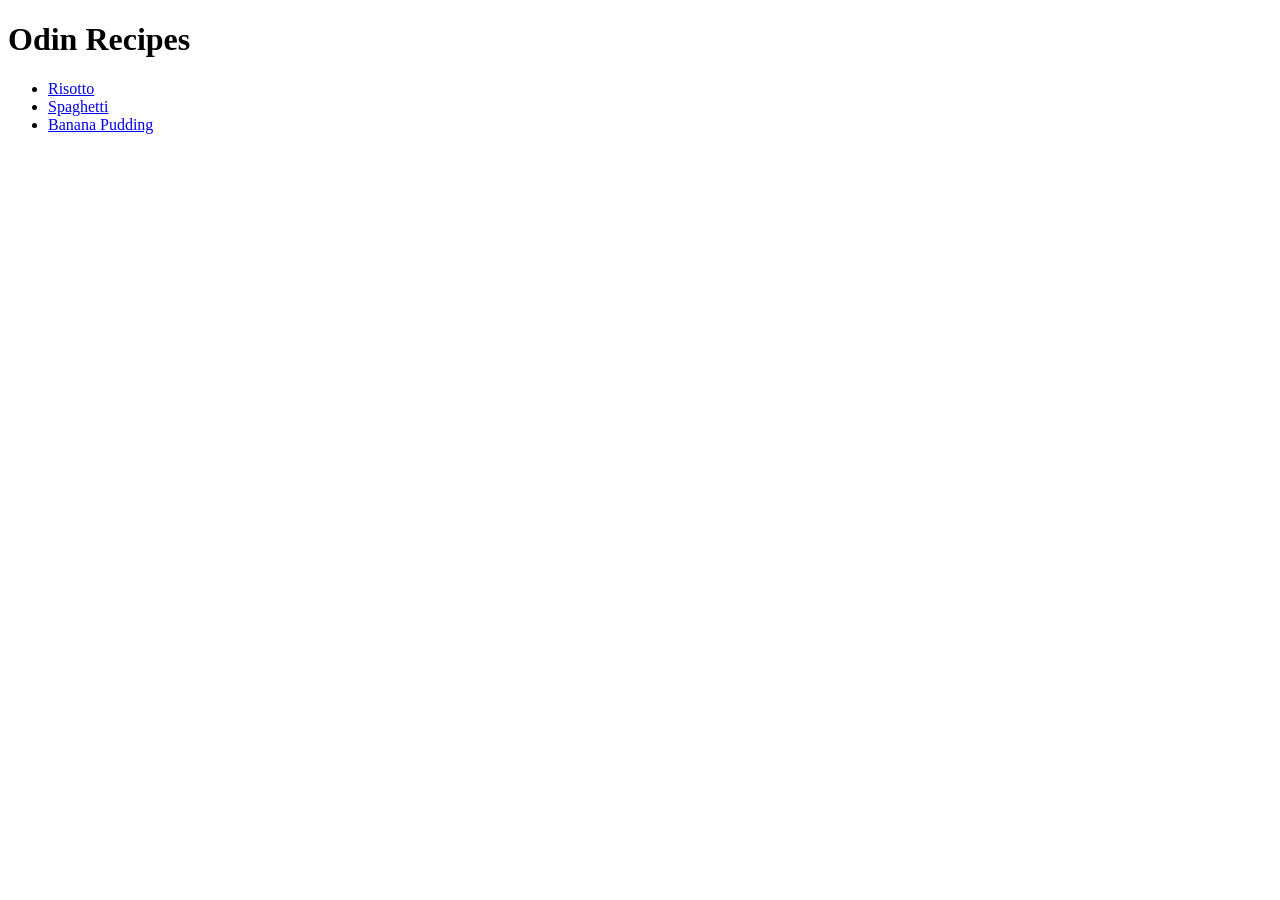
<file: index.html>
<!DOCTYPE html>
<html lang="en">
    <head>
        <meta charset="UTF-8">
        <meta name="viewport" content="width=device-width, initial-scale=1.0">
        <title>Odin Recipes</title>
    </head>
    <body>
        <h1>Odin Recipes</h1>
        <ul>
            <li><a href="./recipes/risotto.html">Risotto</a></li>
            <li><a href="./recipes/spaghetti.html">Spaghetti</a></li>
            <li><a href="./recipes/banana-pudding.html">Banana Pudding</a></li>
        </ul>
        
    </body>
</html>
</file>
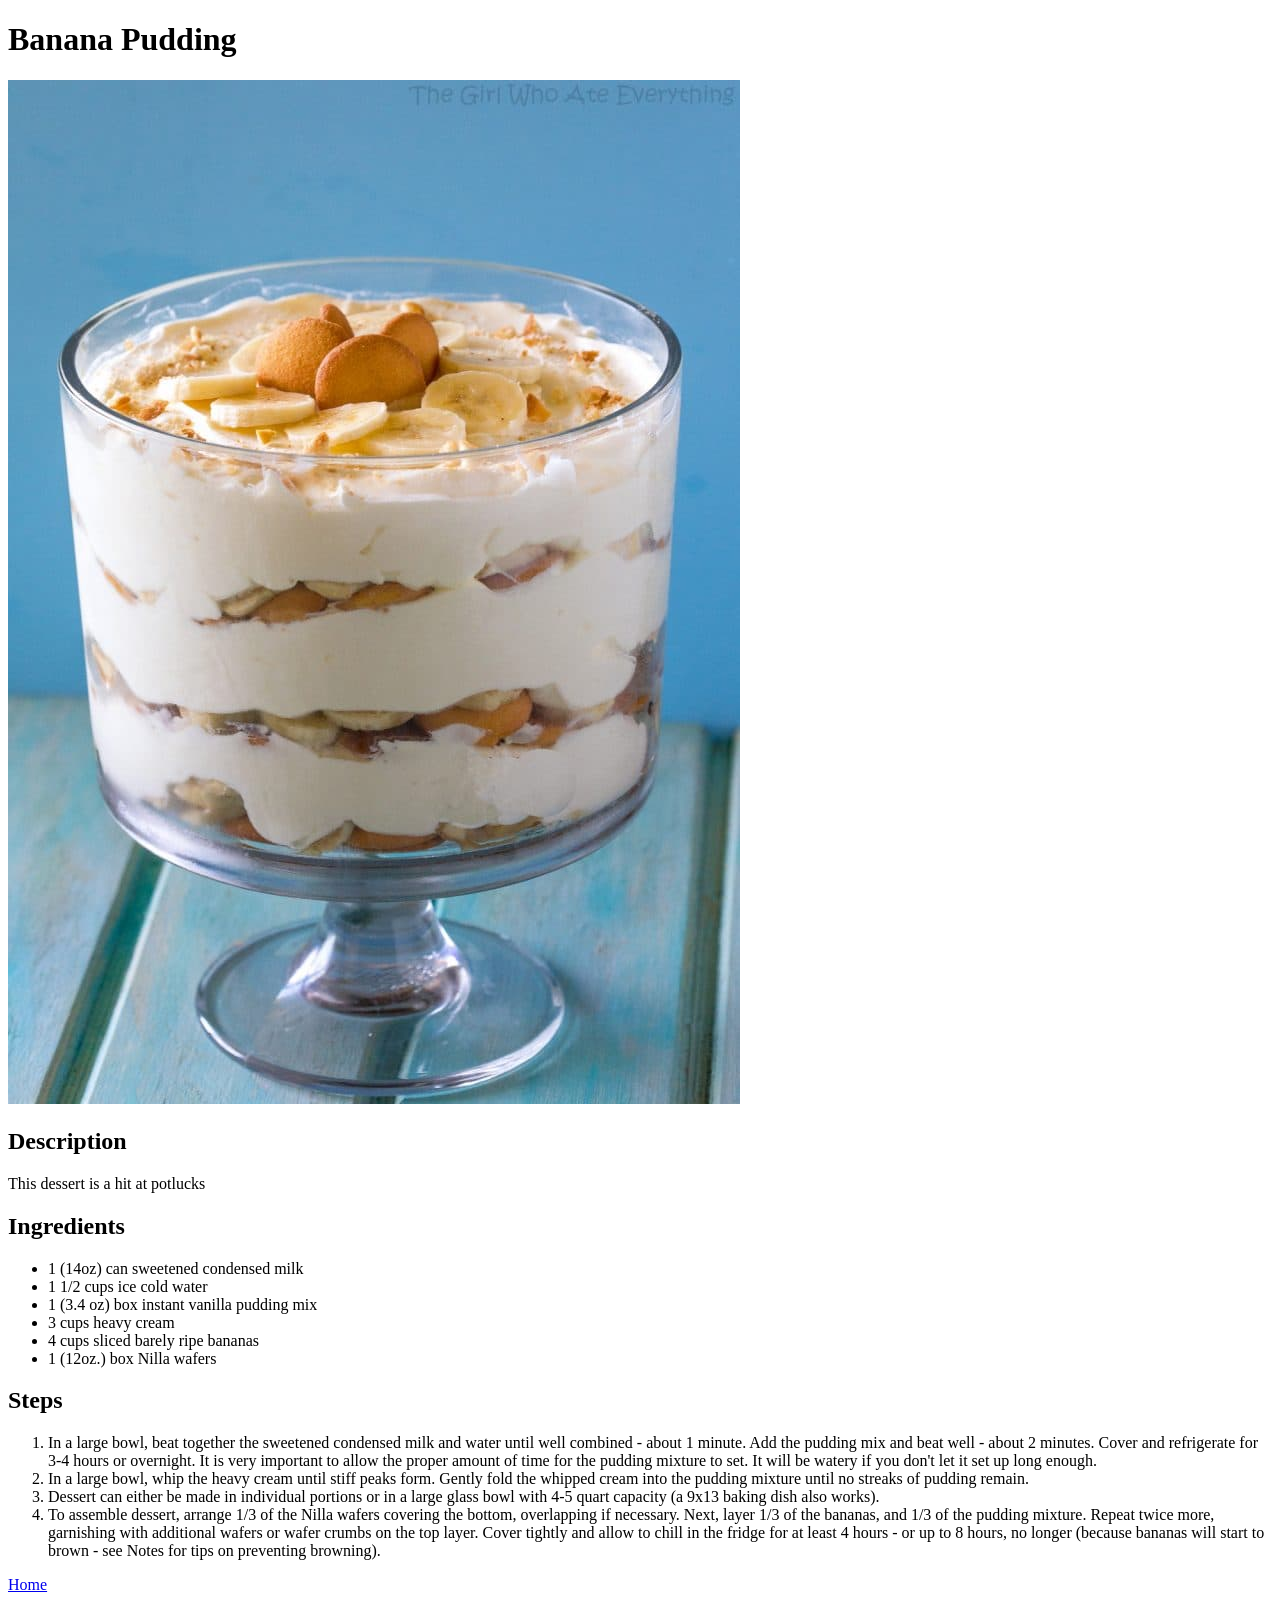
<file: recipes/banana-pudding.html>
<!DOCTYPE html>
<html lang="en">
<head>
    <meta charset="UTF-8">
    <meta name="viewport" content="width=device-width, initial-scale=1.0">
    <title>Banana Pudding</title>
</head>
<body>
   <h1>Banana Pudding</h1>
   <img src="../images/banana-pudding-13-732x1024.jpg" alt="Banana pudding" height="1024" width="732">
   <h2>Description</h2>
    <p>This dessert is a hit at potlucks</p>
    <h2>Ingredients</h2>
        <ul>
            <li>1 (14oz) can sweetened condensed milk</li>
            <li>1 1/2 cups ice cold water</li>
            <li>1 (3.4 oz) box instant vanilla pudding mix</li>
            <li>3 cups heavy cream</li>
            <li>4 cups sliced barely ripe bananas</li>
            <li>1 (12oz.) box Nilla wafers</li>
        </ul>
    <h2>Steps</h2>
        <ol>
            <li>In a large bowl, beat together the sweetened condensed milk and water until well combined - about 1 minute. Add the pudding mix and beat well - about 2 minutes. Cover and refrigerate for 3-4 hours or overnight. It is very important to allow the proper amount of time for the pudding mixture to set. It will be watery if you don't let it set up long enough.</li>
            <li>In a large bowl, whip the heavy cream until stiff peaks form. Gently fold the whipped cream into the pudding mixture until no streaks of pudding remain.</li>
            <li>Dessert can either be made in individual portions or in a large glass bowl with 4-5 quart capacity (a 9x13 baking dish also works).</li>
            <li>To assemble dessert, arrange 1/3 of the Nilla wafers covering the bottom, overlapping if necessary. Next, layer 1/3 of the bananas, and 1/3 of the pudding mixture. Repeat twice more, garnishing with additional wafers or wafer crumbs on the top layer. Cover tightly and allow to chill in the fridge for at least 4 hours - or up to 8 hours, no longer (because bananas will start to brown - see Notes for tips on preventing browning).</li>
        </ol>
    <a href="../index.html">Home</a>
</body>
</html>
</file>
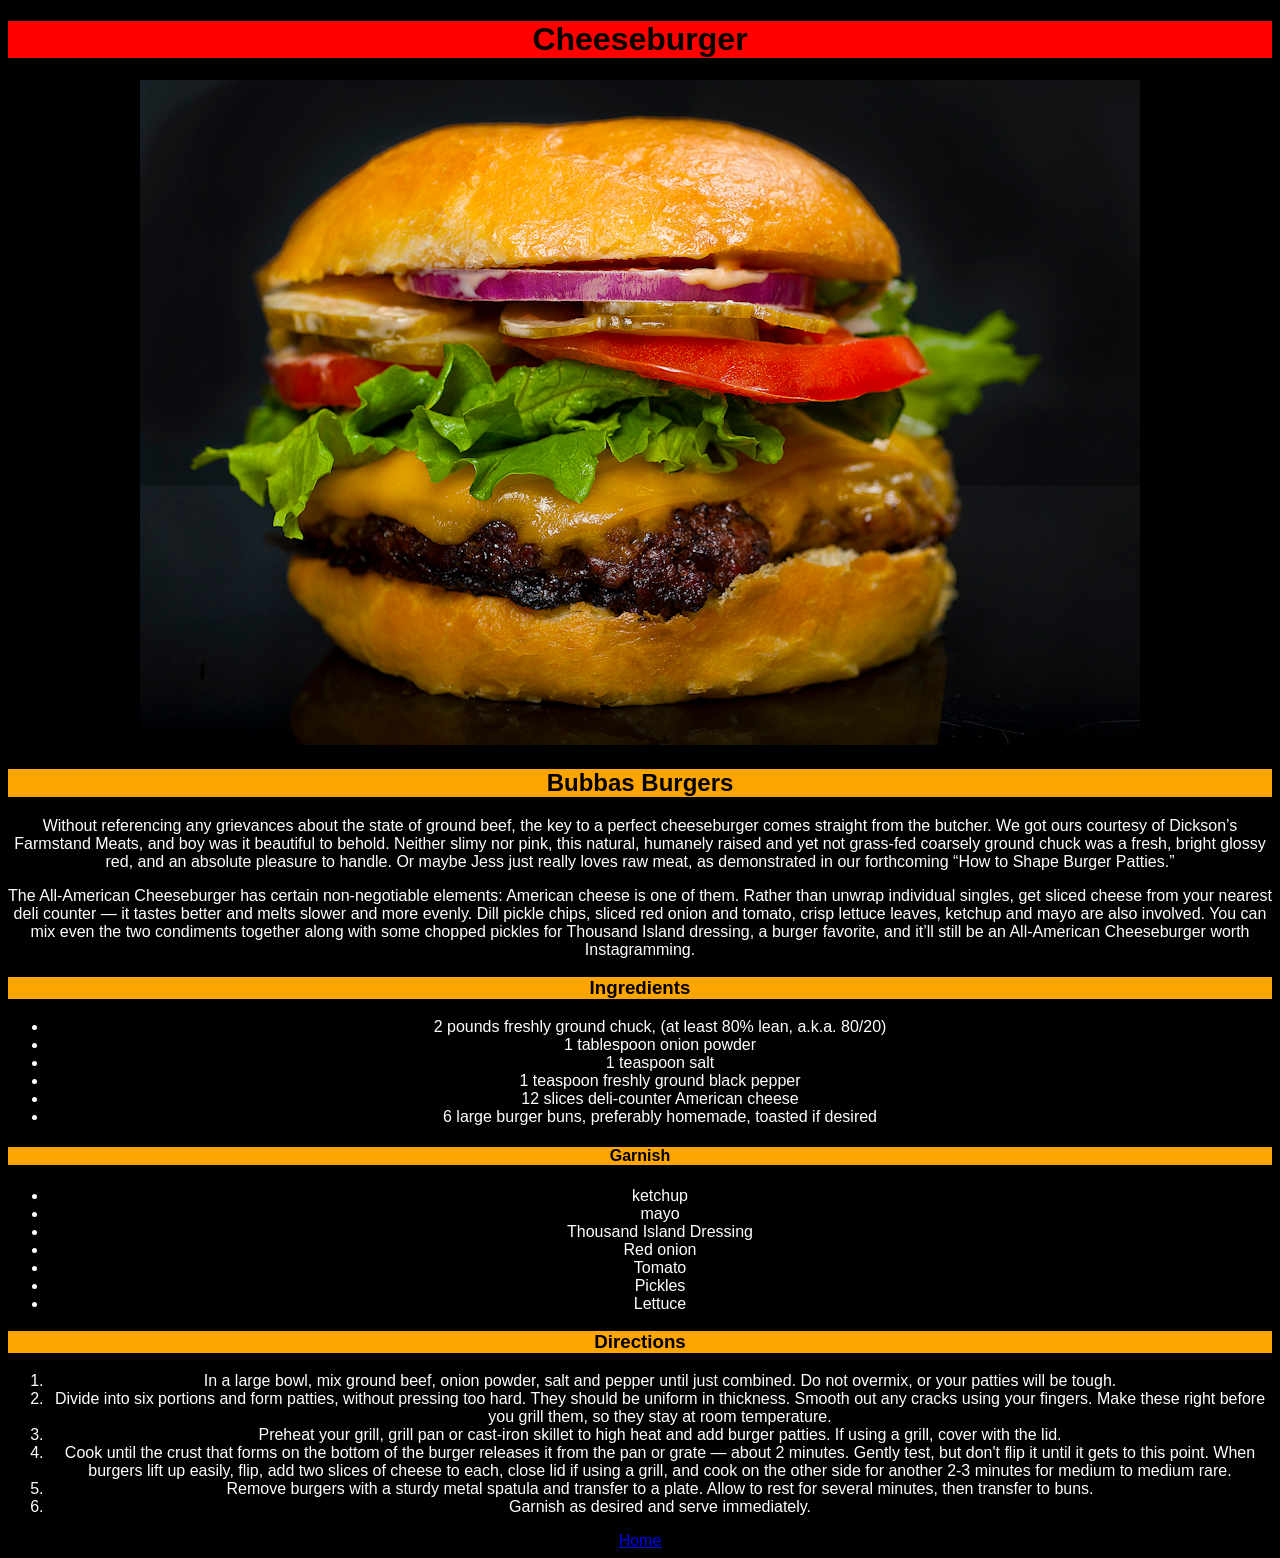
<file: recipes/cheeseburger.html>
<!DOCTYPE html>

<html lang="en">
  <head>
    <title>Cheeseburger</title>
    <meta charset="UTF-8" />
    <meta name="viewport" content="width=device-width, initial-scale=1" />
    <link href="../css/style.css" rel="stylesheet" />
  </head>

  <body>
    <h1>Cheeseburger</h1>

    <img src="../images/cheeseburger.jpg" alt="Cheeseburger" />

    <h2>Bubbas Burgers</h2>
    <p>
      Without referencing any grievances about the state of ground beef, the key to a perfect
      cheeseburger comes straight from the butcher. We got ours courtesy of Dickson’s Farmstand
      Meats, and boy was it beautiful to behold. Neither slimy nor pink, this natural, humanely
      raised and yet not grass-fed coarsely ground chuck was a fresh, bright glossy red, and an
      absolute pleasure to handle. Or maybe Jess just really loves raw meat, as demonstrated in our
      forthcoming “How to Shape Burger Patties.”
    </p>
    <p>
      The All-American Cheeseburger has certain non-negotiable elements: American cheese is one of
      them. Rather than unwrap individual singles, get sliced cheese from your nearest deli counter
      — it tastes better and melts slower and more evenly. Dill pickle chips, sliced red onion and
      tomato, crisp lettuce leaves, ketchup and mayo are also involved. You can mix even the two
      condiments together along with some chopped pickles for Thousand Island dressing, a burger
      favorite, and it’ll still be an All-American Cheeseburger worth Instagramming.
    </p>

    <h3>Ingredients</h3>
    <ul>
      <li>2 pounds freshly ground chuck, (at least 80% lean, a.k.a. 80/20)</li>
      <li>1 tablespoon onion powder</li>
      <li>1 teaspoon salt</li>
      <li>1 teaspoon freshly ground black pepper</li>
      <li>12 slices deli-counter American cheese</li>
      <li>6 large burger buns, preferably homemade, toasted if desired</li>
    </ul>
    <h4>Garnish</h4>
    <ul>
      <li>ketchup</li>
      <li>mayo</li>
      <li>Thousand Island Dressing</li>
      <li>Red onion</li>
      <li>Tomato</li>
      <li>Pickles</li>
      <li>Lettuce</li>
    </ul>

    <h3>Directions</h3>
    <ol>
      <li>
        In a large bowl, mix ground beef, onion powder, salt and pepper until just combined. Do not
        overmix, or your patties will be tough.
      </li>
      <li>
        Divide into six portions and form patties, without pressing too hard. They should be uniform
        in thickness. Smooth out any cracks using your fingers. Make these right before you grill
        them, so they stay at room temperature.
      </li>
      <li>
        Preheat your grill, grill pan or cast-iron skillet to high heat and add burger patties. If
        using a grill, cover with the lid.
      </li>
      <li>
        Cook until the crust that forms on the bottom of the burger releases it from the pan or
        grate — about 2 minutes. Gently test, but don't flip it until it gets to this point. When
        burgers lift up easily, flip, add two slices of cheese to each, close lid if using a grill,
        and cook on the other side for another 2-3 minutes for medium to medium rare.
      </li>
      <li>
        Remove burgers with a sturdy metal spatula and transfer to a plate. Allow to rest for
        several minutes, then transfer to buns.
      </li>
      <li>Garnish as desired and serve immediately.</li>
    </ol>

    <a href="../index.html">Home</a>
  </body>
</html>
</file>
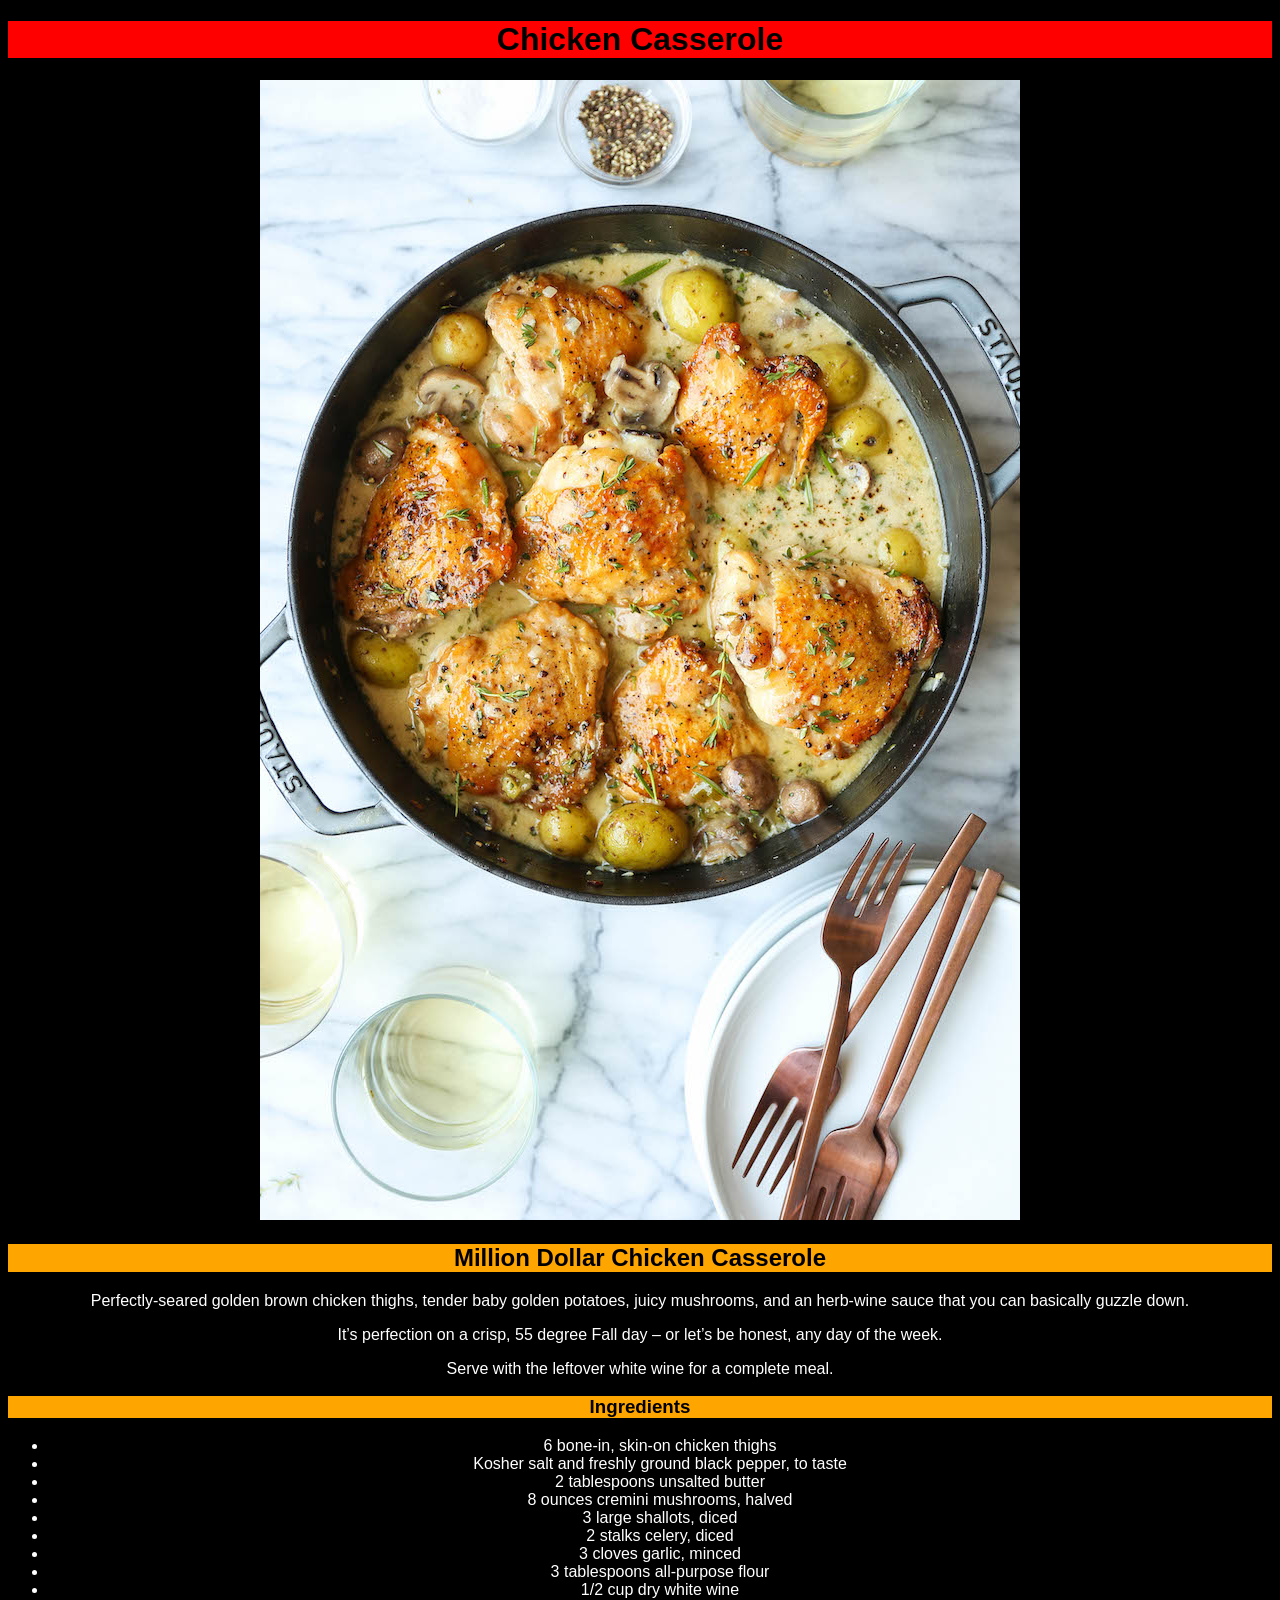
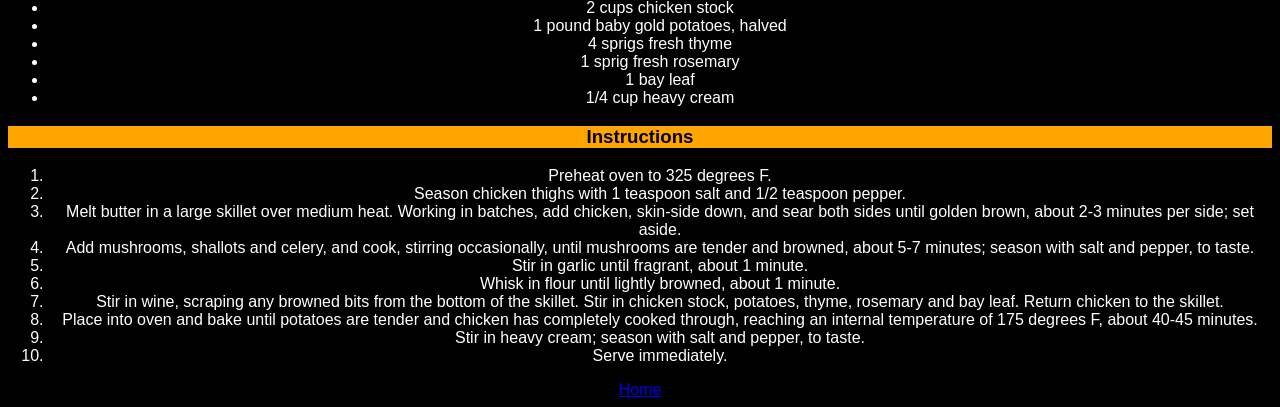
<file: recipes/chicken-casserole.html>
<!DOCTYPE html>

<html lang="en">
  <head>
    <title>Chicken Casserole</title>
    <meta charset="UTF-8" />
    <meta name="viewport" content="width=device-width, initial-scale=1" />
    <link href="../css/style.css" rel="stylesheet" />
  </head>

  <body>
    <h1>Chicken Casserole</h1>

    <img src="../images/French-Chicken-CasseroleIMG_0579.jpg" alt="Chicken Casserole" />

    <h2>Million Dollar Chicken Casserole</h2>
    <p>
      Perfectly-seared golden brown chicken thighs, tender baby golden potatoes, juicy mushrooms,
      and an herb-wine sauce that you can basically guzzle down.
    </p>
    <p>It’s perfection on a crisp, 55 degree Fall day – or let’s be honest, any day of the week.</p>
    <p>Serve with the leftover white wine for a complete meal.</p>

    <h3>Ingredients</h3>
    <ul>
      <li>6 bone-in, skin-on chicken thighs</li>
      <li>Kosher salt and freshly ground black pepper, to taste</li>
      <li>2 tablespoons unsalted butter</li>
      <li>8 ounces cremini mushrooms, halved</li>
      <li>3 large shallots, diced</li>
      <li>2 stalks celery, diced</li>
      <li>3 cloves garlic, minced</li>
      <li>3 tablespoons all-purpose flour</li>
      <li>1/2 cup dry white wine</li>
      <li>2 cups chicken stock</li>
      <li>1 pound baby gold potatoes, halved</li>
      <li>4 sprigs fresh thyme</li>
      <li>1 sprig fresh rosemary</li>
      <li>1 bay leaf</li>
      <li>1/4 cup heavy cream</li>
    </ul>

    <h3>Instructions</h3>
    <ol>
      <li>Preheat oven to 325 degrees F.</li>
      <li>Season chicken thighs with 1 teaspoon salt and 1/2 teaspoon pepper.</li>
      <li>
        Melt butter in a large skillet over medium heat. Working in batches, add chicken, skin-side
        down, and sear both sides until golden brown, about 2-3 minutes per side; set aside.
      </li>
      <li>
        Add mushrooms, shallots and celery, and cook, stirring occasionally, until mushrooms are
        tender and browned, about 5-7 minutes; season with salt and pepper, to taste.
      </li>
      <li>Stir in garlic until fragrant, about 1 minute.</li>
      <li>Whisk in flour until lightly browned, about 1 minute.</li>
      <li>
        Stir in wine, scraping any browned bits from the bottom of the skillet. Stir in chicken
        stock, potatoes, thyme, rosemary and bay leaf. Return chicken to the skillet.
      </li>
      <li>
        Place into oven and bake until potatoes are tender and chicken has completely cooked
        through, reaching an internal temperature of 175 degrees F, about 40-45 minutes.
      </li>
      <li>Stir in heavy cream; season with salt and pepper, to taste.</li>
      <li>Serve immediately.</li>
    </ol>

    <a href="../index.html">Home</a>
  </body>
</html>
</file>
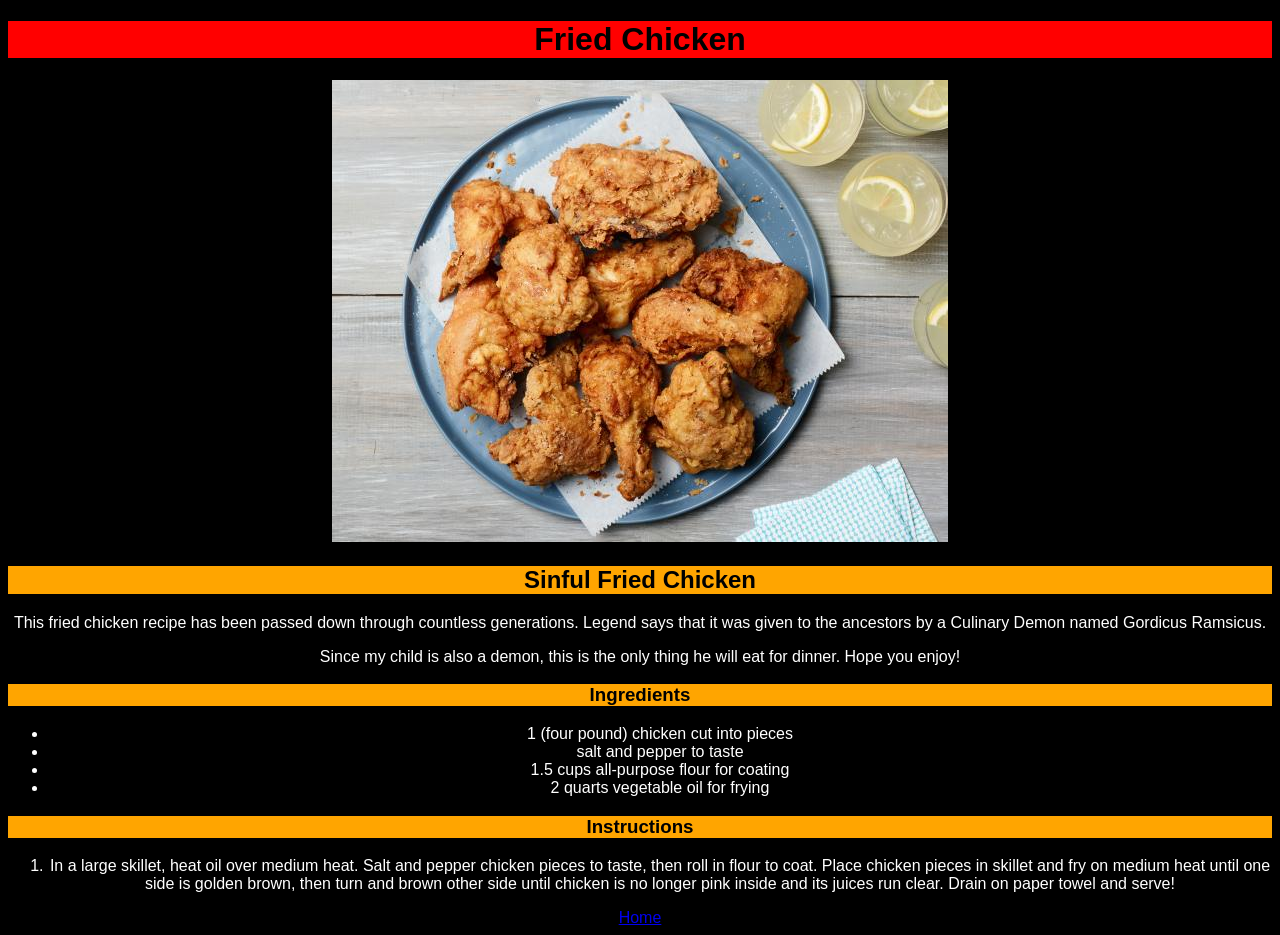
<file: recipes/fried-chicken.html>
<!DOCTYPE html>

<html lang="en">
  <head>
    <title>Fried Chicken</title>
    <meta charset="UTF-8" />
    <meta name="viewport" content="width=device-width, initial-scale=1" />
    <link href="../css/style.css" rel="stylesheet" />
  </head>

  <body>
    <h1>Fried Chicken</h1>

    <img src="../images/fried-chicken.jpeg" alt="Fried Chicken" />

    <h2>Sinful Fried Chicken</h2>
    <p>
      This fried chicken recipe has been passed down through countless generations. Legend says that
      it was given to the ancestors by a Culinary Demon named Gordicus Ramsicus.
    </p>
    <p>
      Since my child is also a demon, this is the only thing he will eat for dinner. Hope you enjoy!
    </p>

    <h3>Ingredients</h3>
    <ul>
      <li>1 (four pound) chicken cut into pieces</li>
      <li>salt and pepper to taste</li>
      <li>1.5 cups all-purpose flour for coating</li>
      <li>2 quarts vegetable oil for frying</li>
    </ul>

    <h3>Instructions</h3>
    <ol>
      <li>
        In a large skillet, heat oil over medium heat. Salt and pepper chicken pieces to taste, then
        roll in flour to coat. Place chicken pieces in skillet and fry on medium heat until one side
        is golden brown, then turn and brown other side until chicken is no longer pink inside and
        its juices run clear. Drain on paper towel and serve!
      </li>
    </ol>

    <a href="../index.html">Home</a>
  </body>
</html>
</file>
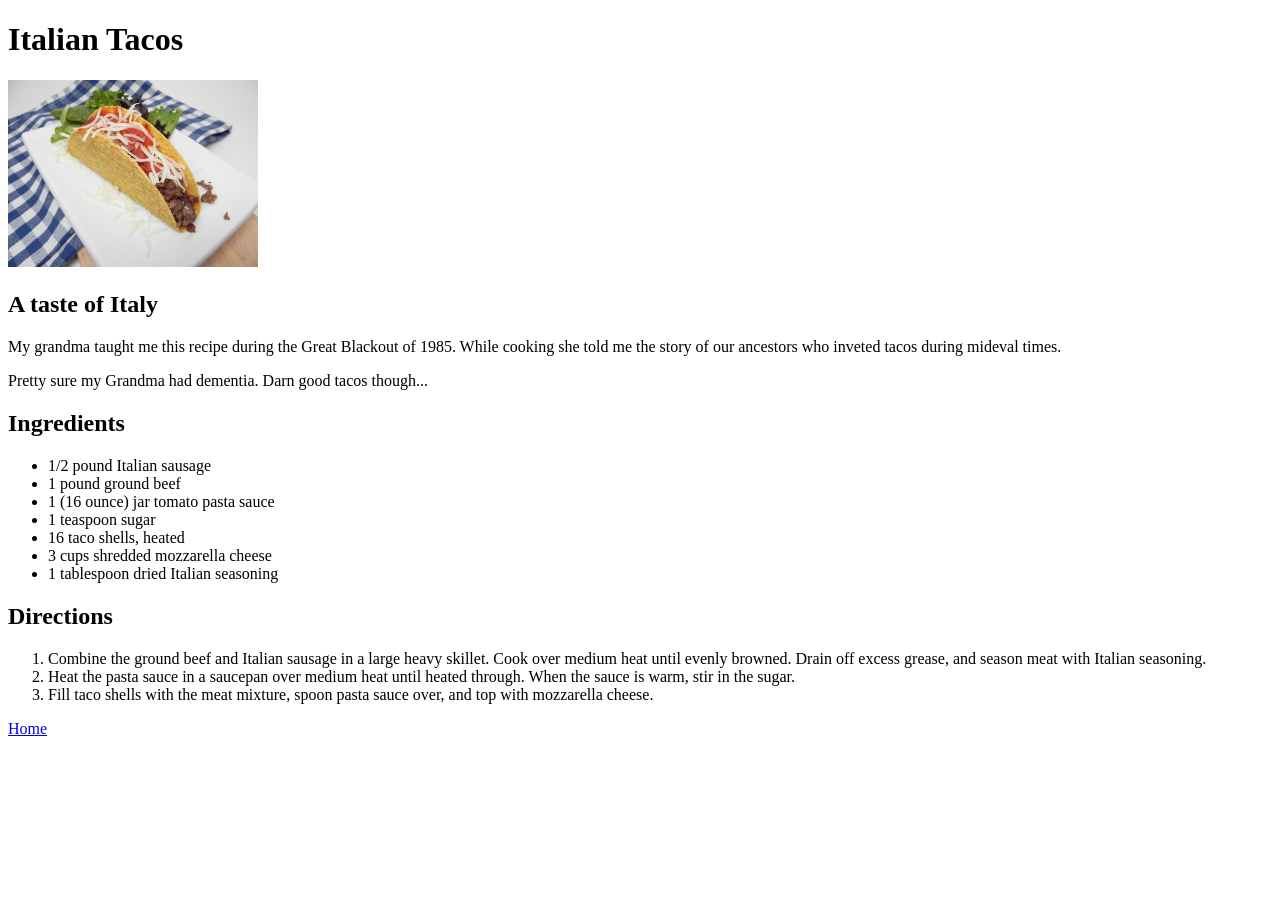
<file: recipes/italian-tacos.html>
<!DOCTYPE html>
<html lang="en">
  <head>
    <meta charset="UTF-8" />
    <meta http-equiv="X-UA-Compatible" content="IE=edge" />
    <meta name="viewport" content="width=device-width, initial-scale=1.0" />
    <title>Italian Tacos</title>
  </head>
  <body>
    <h1>Italian Tacos</h1>
    <img src="../images/italian-tacos.jpeg" alt="Tacos" width="250" />

    <h2>A taste of Italy</h2>
    <p>
      My grandma taught me this recipe during the Great Blackout of 1985. While
      cooking she told me the story of our ancestors who inveted tacos during
      mideval times.
    </p>
    <p>Pretty sure my Grandma had dementia. Darn good tacos though...</p>

    <h2>Ingredients</h2>
    <ul>
      <li>1/2 pound Italian sausage</li>
      <li>1 pound ground beef</li>
      <li>1 (16 ounce) jar tomato pasta sauce</li>
      <li>1 teaspoon sugar</li>
      <li>16 taco shells, heated</li>
      <li>3 cups shredded mozzarella cheese</li>
      <li>1 tablespoon dried Italian seasoning</li>
    </ul>

    <h2>Directions</h2>
    <ol>
      <li>
        Combine the ground beef and Italian sausage in a large heavy skillet.
        Cook over medium heat until evenly browned. Drain off excess grease, and
        season meat with Italian seasoning.
      </li>
      <li>
        Heat the pasta sauce in a saucepan over medium heat until heated
        through. When the sauce is warm, stir in the sugar.
      </li>
      <li>
        Fill taco shells with the meat mixture, spoon pasta sauce over, and top
        with mozzarella cheese.
      </li>
    </ol>

    <a href="../index.html">Home</a>
  </body>
</html>
</file>
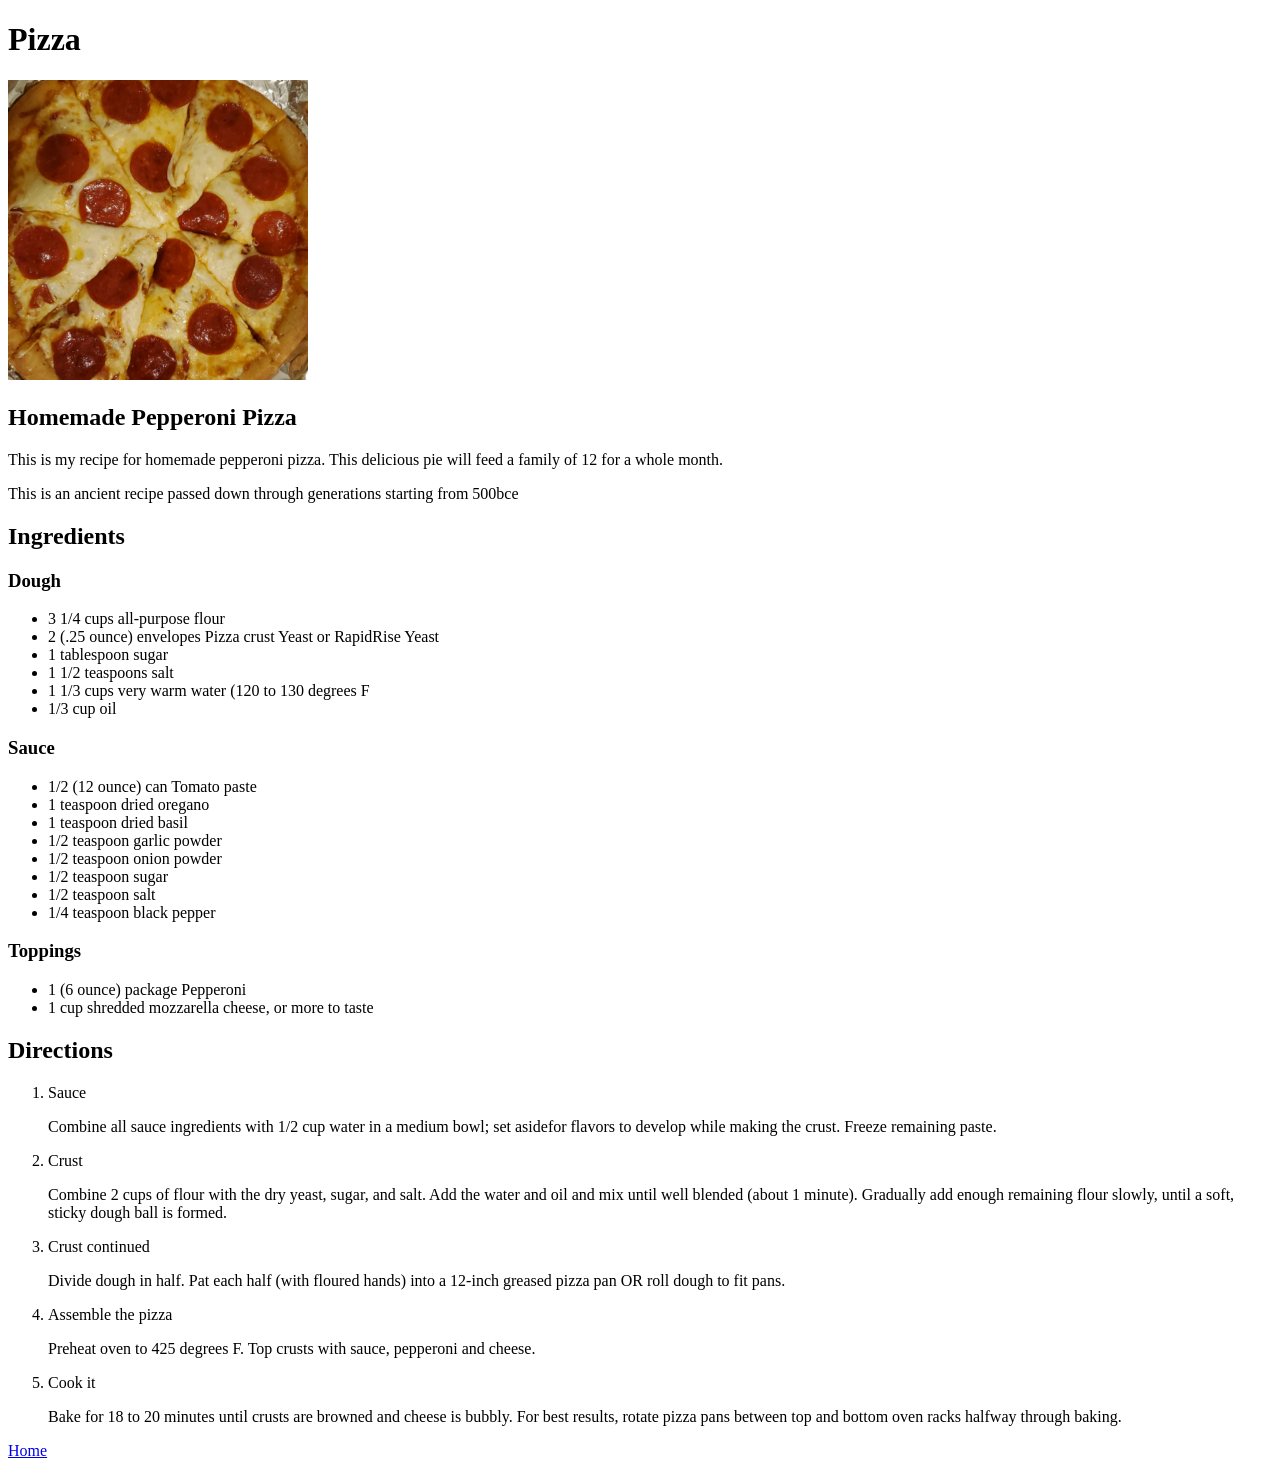
<file: recipes/pizza.html>
<!DOCTYPE html>
<html lang="en">
  <head>
    <meta charset="UTF-8" />
    <meta http-equiv="X-UA-Compatible" content="IE=edge" />
    <meta name="viewport" content="width=device-width, initial-scale=1.0" />
    <title>Pizza</title>
  </head>
  <body>
    <h1>Pizza</h1>
    <img src="../images/pizza.jpeg" alt="Pepperoni pizza" width="300" />

    <h2>Homemade Pepperoni Pizza</h2>
    <p>
      This is my recipe for homemade pepperoni pizza. This delicious pie will
      feed a family of 12 for a whole month.
    </p>
    <p>
      This is an ancient recipe passed down through generations starting from
      500bce
    </p>

    <h2>Ingredients</h2>

    <h3>Dough</h3>
    <ul>
      <li>3 1/4 cups all-purpose flour</li>
      <li>2 (.25 ounce) envelopes Pizza crust Yeast or RapidRise Yeast</li>
      <li>1 tablespoon sugar</li>
      <li>1 1/2 teaspoons salt</li>
      <li>1 1/3 cups very warm water (120 to 130 degrees F</li>
      <li>1/3 cup oil</li>
    </ul>

    <h3>Sauce</h3>
    <ul>
      <li>1/2 (12 ounce) can Tomato paste</li>
      <li>1 teaspoon dried oregano</li>
      <li>1 teaspoon dried basil</li>
      <li>1/2 teaspoon garlic powder</li>
      <li>1/2 teaspoon onion powder</li>
      <li>1/2 teaspoon sugar</li>
      <li>1/2 teaspoon salt</li>
      <li>1/4 teaspoon black pepper</li>
    </ul>

    <h3>Toppings</h3>
    <ul>
      <li>1 (6 ounce) package Pepperoni</li>
      <li>1 cup shredded mozzarella cheese, or more to taste</li>
    </ul>

    <h2>Directions</h2>
    <ol>
      <li>
        Sauce
        <p>
          Combine all sauce ingredients with 1/2 cup water in a medium bowl; set
          asidefor flavors to develop while making the crust. Freeze remaining
          paste.
        </p>
      </li>
      <li>
        Crust
        <p>
          Combine 2 cups of flour with the dry yeast, sugar, and salt. Add the
          water and oil and mix until well blended (about 1 minute). Gradually
          add enough remaining flour slowly, until a soft, sticky dough ball is
          formed.
        </p>
      </li>
      <li>
        Crust continued
        <p>
          Divide dough in half. Pat each half (with floured hands) into a
          12-inch greased pizza pan OR roll dough to fit pans.
        </p>
      </li>
      <li>
        Assemble the pizza
        <p>
          Preheat oven to 425 degrees F. Top crusts with sauce, pepperoni and
          cheese.
        </p>
      </li>
      <li>
        Cook it
        <p>
          Bake for 18 to 20 minutes until crusts are browned and cheese is
          bubbly. For best results, rotate pizza pans between top and bottom
          oven racks halfway through baking.
        </p>
      </li>
    </ol>
    <a href="../index.html">Home</a>
  </body>
</html>
</file>
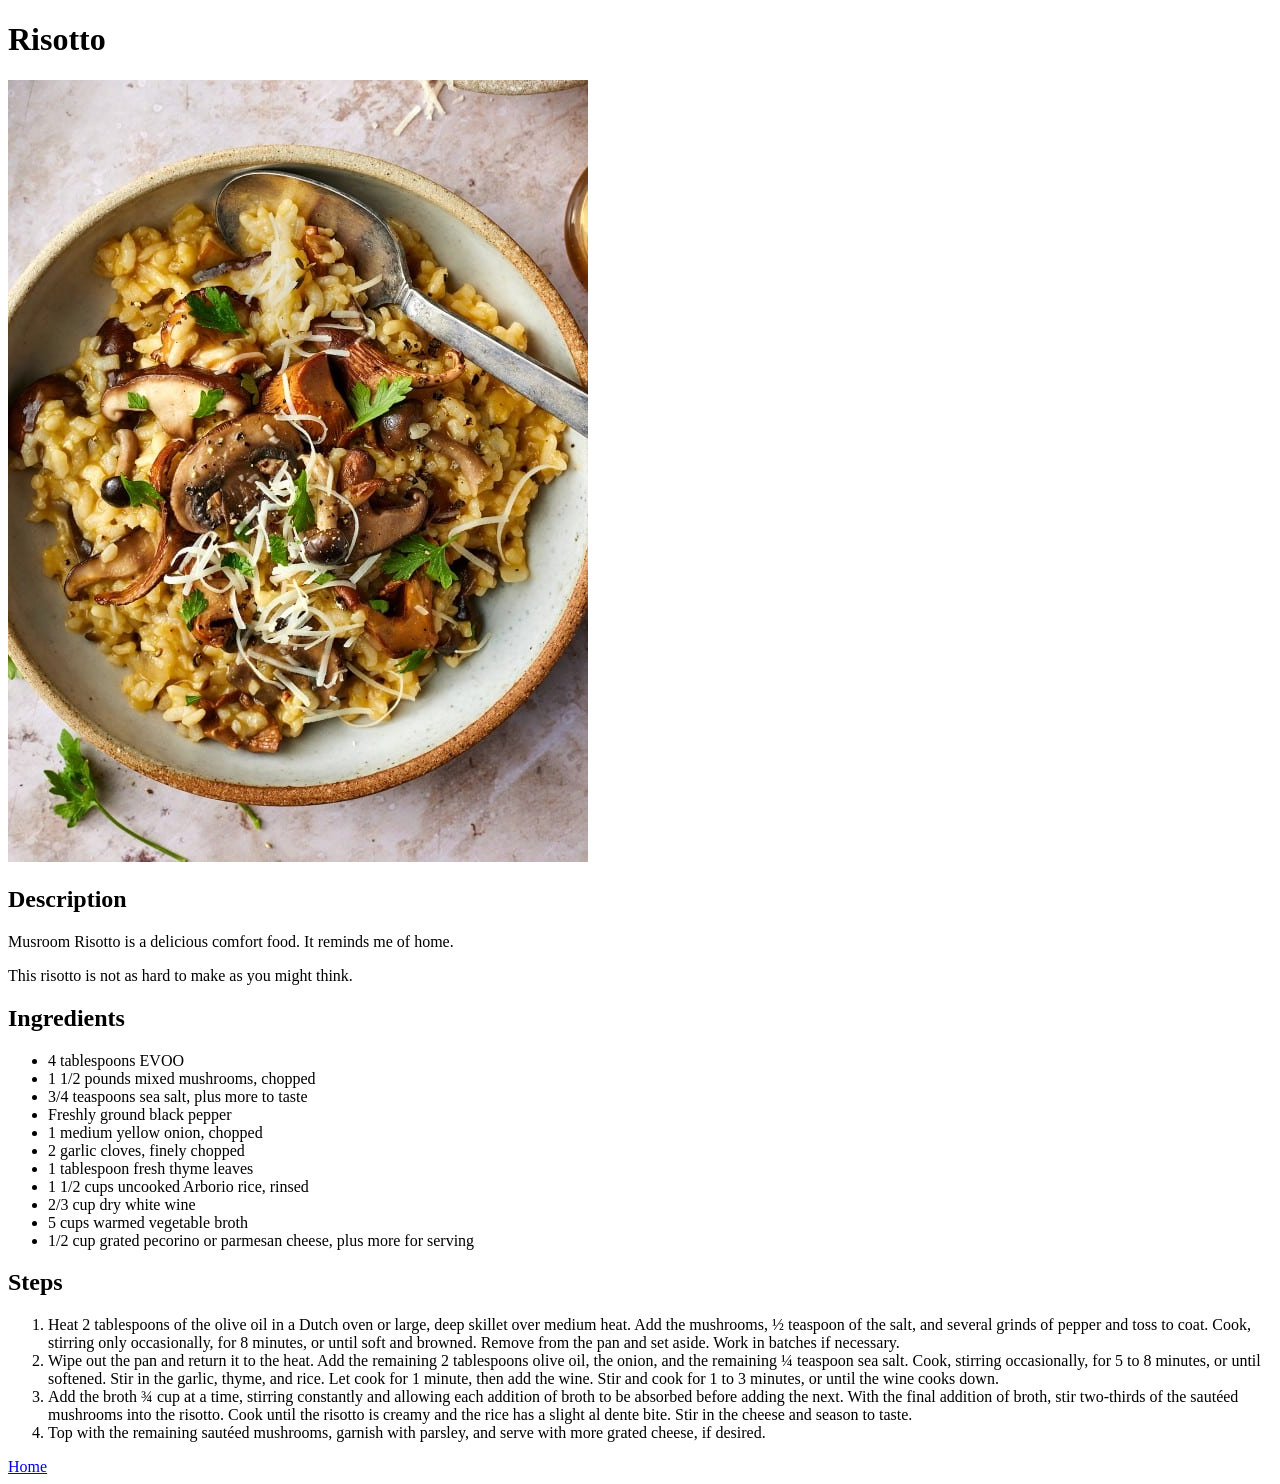
<file: recipes/risotto.html>
<!DOCTYPE html>
<html lang="en">
<head>
    <meta charset="UTF-8">
    <meta name="viewport" content="width=device-width, initial-scale=1.0">
    <title>Risotto</title>
</head>
<body>
   <h1>Risotto</h1>
   <img src="../images/mushroom-risotto-recipe-580x782.jpg" alt="Picture of mushroom risotto" height="782" width="580">
   <h2>Description</h2>
        <p>Musroom Risotto is a delicious comfort food. It reminds me of home.</p>
        <p>This risotto is not as hard to make as you might think.</p>
    <h2>Ingredients</h2>
        <ul>
            <li>4 tablespoons EVOO</li>
            <li>1 1/2 pounds mixed mushrooms, chopped</li>
            <li>3/4 teaspoons sea salt, plus more to taste</li>
            <li>Freshly ground black pepper</li>
            <li>1 medium yellow onion, chopped</li>
            <li>2 garlic cloves, finely chopped</li>
            <li>1 tablespoon fresh thyme leaves</li>
            <li>1 1/2 cups uncooked Arborio rice, rinsed</li>
            <li>2/3 cup dry white wine</li>
            <li>5 cups warmed vegetable broth</li>
            <li>1/2 cup grated pecorino or parmesan cheese, plus more for serving</li>
        </ul>
    <h2>Steps</h2>
        <ol>
            <li>Heat 2 tablespoons of the olive oil in a Dutch oven or large, deep skillet over medium heat. Add the mushrooms, ½ teaspoon of the salt, and several grinds of pepper and toss to coat. Cook, stirring only occasionally, for 8 minutes, or until soft and browned. Remove from the pan and set aside. Work in batches if necessary.</li>
            <li>Wipe out the pan and return it to the heat. Add the remaining 2 tablespoons olive oil, the onion, and the remaining ¼ teaspoon sea salt. Cook, stirring occasionally, for 5 to 8 minutes, or until softened. Stir in the garlic, thyme, and rice. Let cook for 1 minute, then add the wine. Stir and cook for 1 to 3 minutes, or until the wine cooks down.</li>
            <li>Add the broth ¾ cup at a time, stirring constantly and allowing each addition of broth to be absorbed before adding the next. With the final addition of broth, stir two-thirds of the sautéed mushrooms into the risotto. Cook until the risotto is creamy and the rice has a slight al dente bite. Stir in the cheese and season to taste.</li>
            <li>Top with the remaining sautéed mushrooms, garnish with parsley, and serve with more grated cheese, if desired.</li>
        </ol>
   <a href="../index.html">Home</a> 
</body>
</html>
</file>
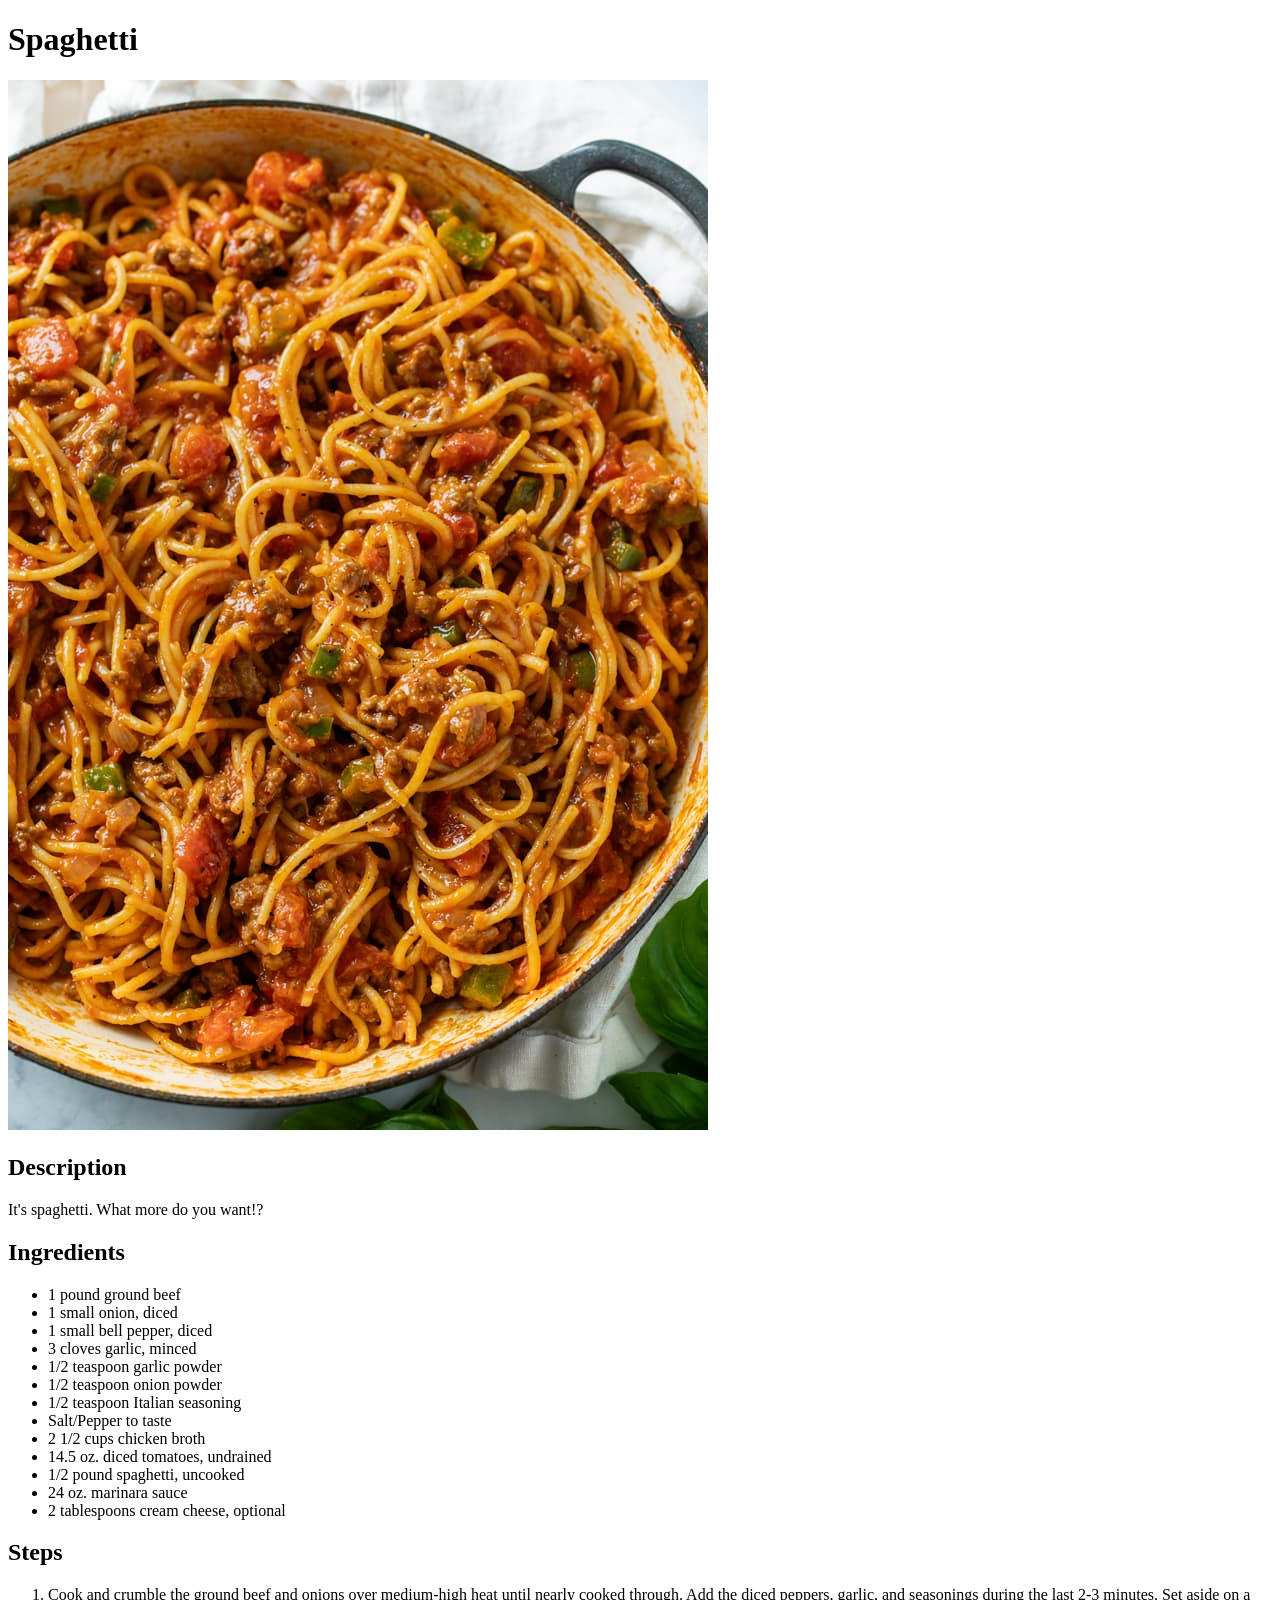
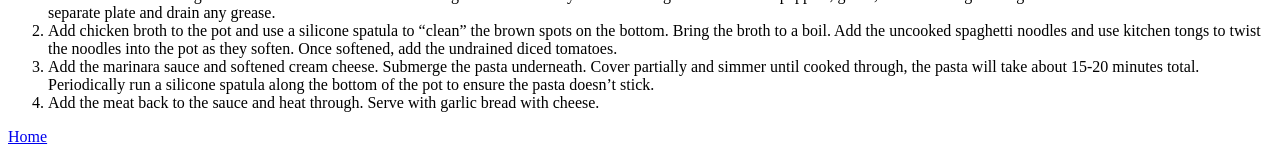
<file: recipes/spaghetti.html>
<!DOCTYPE html>
<html lang="en">
<head>
    <meta charset="UTF-8">
    <meta name="viewport" content="width=device-width, initial-scale=1.0">
    <title>Spaghetti</title>
</head>
<body>
   <h1>Spaghetti</h1>
   <img src="../images/One-Pot-Spaghetti-1.jpg" alt="Spaghetti in a pot" width="700" height="1050">
   <h2>Description</h2>
        <p>It's spaghetti. What more do you want!?</p>
    <h2>Ingredients</h2>
        <ul>
            <li>1 pound ground beef</li>
            <li>1 small onion, diced</li>
            <li>1 small bell pepper, diced</li>
            <li>3 cloves garlic, minced</li>
            <li>1/2 teaspoon garlic powder</li>
            <li>1/2 teaspoon onion powder</li>
            <li>1/2 teaspoon Italian seasoning</li>
            <li>Salt/Pepper to taste</li>
            <li>2 1/2 cups chicken broth</li>
            <li>14.5 oz. diced tomatoes, undrained</li>
            <li>1/2 pound spaghetti, uncooked</li>
            <li>24 oz. marinara sauce</li>
            <li>2 tablespoons cream cheese, optional</li>
        </ul>
    <h2>Steps</h2>
        <ol>
            <li>Cook and crumble the ground beef and onions over medium-high heat until nearly cooked through. Add the diced peppers, garlic, and seasonings during the last 2-3 minutes. Set aside on a separate plate and drain any grease.</li>
            <li>Add chicken broth to the pot and use a silicone spatula to “clean” the brown spots on the bottom. Bring the broth to a boil. Add the uncooked spaghetti noodles and use kitchen tongs to twist the noodles into the pot as they soften. Once softened, add the undrained diced tomatoes.</li>
            <li>Add the marinara sauce and softened cream cheese. Submerge the pasta underneath. Cover partially and simmer until cooked through, the pasta will take about 15-20 minutes total. Periodically run a silicone spatula along the bottom of the pot to ensure the pasta doesn’t stick.</li>
            <li>Add the meat back to the sauce and heat through. Serve with garlic bread with cheese.</li>
        </ol>
    <a href="../index.html">Home</a>
</body>
</html>
</file>
<file: css/style.css>
body {
    background-color: black;
    color: white;
    font-family: Helvetica;
    text-align: center;
}

h1 {
    background-color: red;
    color: black;
    font-weight: bold;
}

h2, h3, h4 {
    background-color: orange;
    color: black;
    font-weight: bold;
}
</file>
